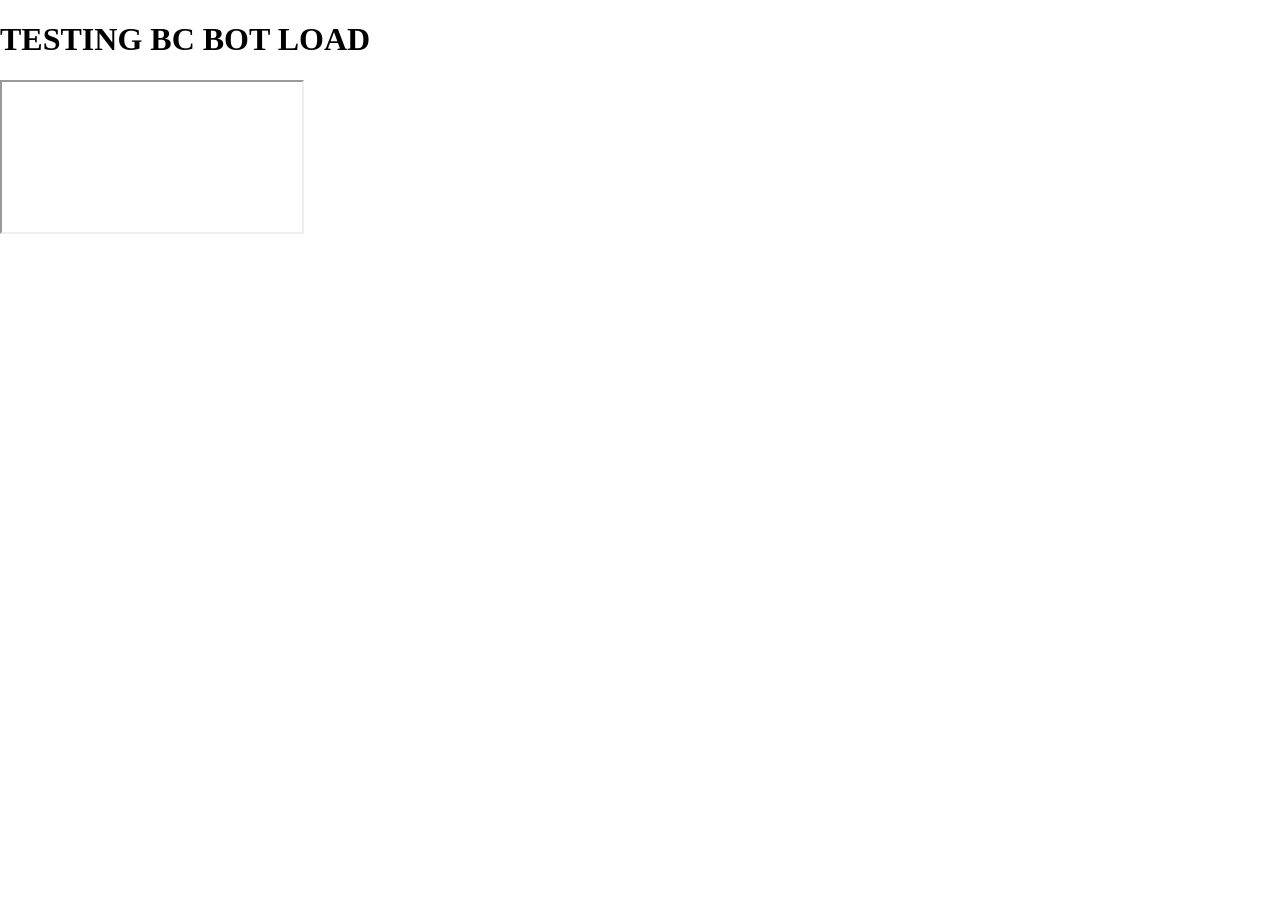
<file: index.html>
<!DOCTYPE html>
<html>

<head>
  <meta charset="utf-8">
  <meta name="viewport" content="width=device-width">
  <title>replit</title>
  <link href="style.css" rel="stylesheet" type="text/css" />
</head>

<body>
  <h1> TESTING BC BOT LOAD</h1>
  <iframe src="https://070f058f-f512-4eaf-8f38-1893b7d527f4-00-1nchr5bsf3edx.spock.replit.dev/"> </iframe> 
</body>

</html>
</file>
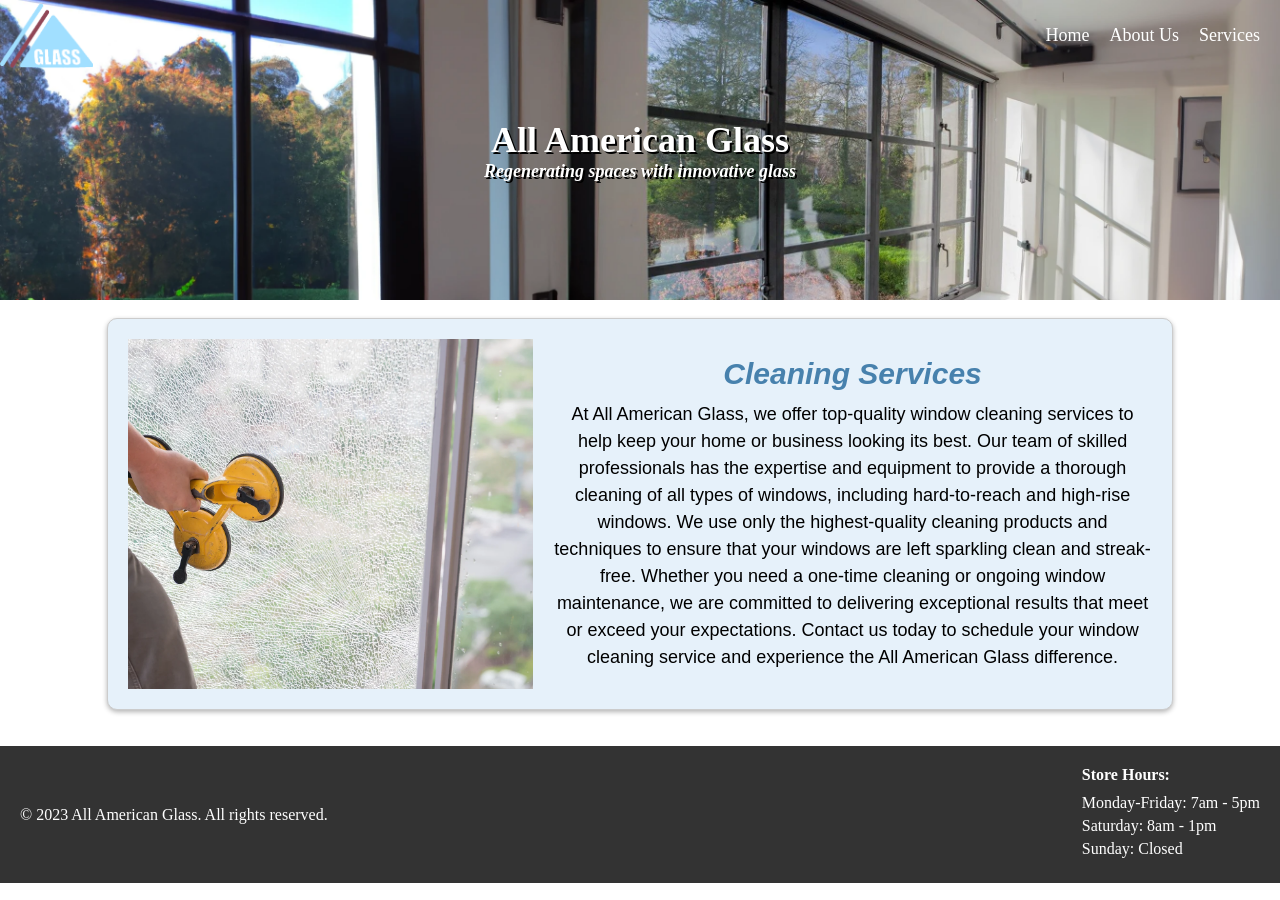
<file: cleaning.html>
<!DOCTYPE html>
<html>
  <head>
    <meta charset="utf-8" />
    <meta name="viewport" content="width=device-width" />
    <title>Cleaning - All American Glass</title>
    <link rel="icon" href="Images/AllAmericanGlassLogoNew.png" />
    <link href="style.css" rel="stylesheet" type="text/css" />
    <script src="script.js"></script>
  </head>
  <body>
     <!-- Start Of Header -->
        <header>
      <div class="header">
        <img
          class="logo"
          src="Images/AllAmericanGlassLogoNew.png"
          alt="Company Logo"
        />
        <nav class="navigation">
          <a href="index.html">Home</a>
          <div class="dropdown">
            <a href="#">About Us</a>
            <div class="dropdown-menu">
              <a href="contact-us.html">Contact Us</a>
              <a href="who-we-are.html">Who We Are</a>
              <a href="testimonials.html">Testimonials</a>
              <a href="Portfolio.html">Portfolio</a>
            </div>
          </div>
          <div class="dropdown">
            <a href="#">Services</a>
            <div class="dropdown-menu">
              <a href="replacement.html">Replacement</a>
              <a href="cleaning.html">Cleaning</a>
              <a href="custom-designs.html">Custom Designs</a>
            </div>
          </div>
        </nav>
      </div>

      <div class="header-image">
        <div>
          <h1 class="company-name">All American Glass</h1>
          <p class="slogan">Regenerating spaces with innovative glass</p>
        </div>
      </div>
    </header>
    <!-- End Of Header -->

<br>
<div class="box">
<div class="image-with-text-container">
  <img src="Images/cleaning.png" alt="Cleaning Image" class="image">
  <div class="text-container">
    <h2 class="titleservices">Cleaning Services</h2>
    <p class="paragraph">At All American Glass, we offer top-quality window cleaning services to help keep your home or business looking its best. Our team of skilled professionals has the expertise and equipment to provide a thorough cleaning of all types of windows, including hard-to-reach and high-rise windows. We use only the highest-quality cleaning products and techniques to ensure that your windows are left sparkling clean and streak-free. Whether you need a one-time cleaning or ongoing window maintenance, we are committed to delivering exceptional results that meet or exceed your expectations. Contact us today to schedule your window cleaning service and experience the All American Glass difference.
</p>
  </div>
</div>
</div>

    <br>
    <br>







    
    <!-- Start Of Footer -->
    <footer>
      <div class="container">
        <div class="left">
          <p>&copy; 2023 All American Glass. All rights reserved.</p>
        </div>
        <div class="right">
          <div class="footer">
            <p>Store Hours:</p>
            <ul>
              <li>Monday-Friday: 7am - 5pm</li>
              <li>Saturday: 8am - 1pm</li>
              <li>Sunday: Closed</li>
            </ul>
          </div>
        </div>
      </div>
    </footer>
    <!-- End Of Footer -->
  </body>
</html>
</file>
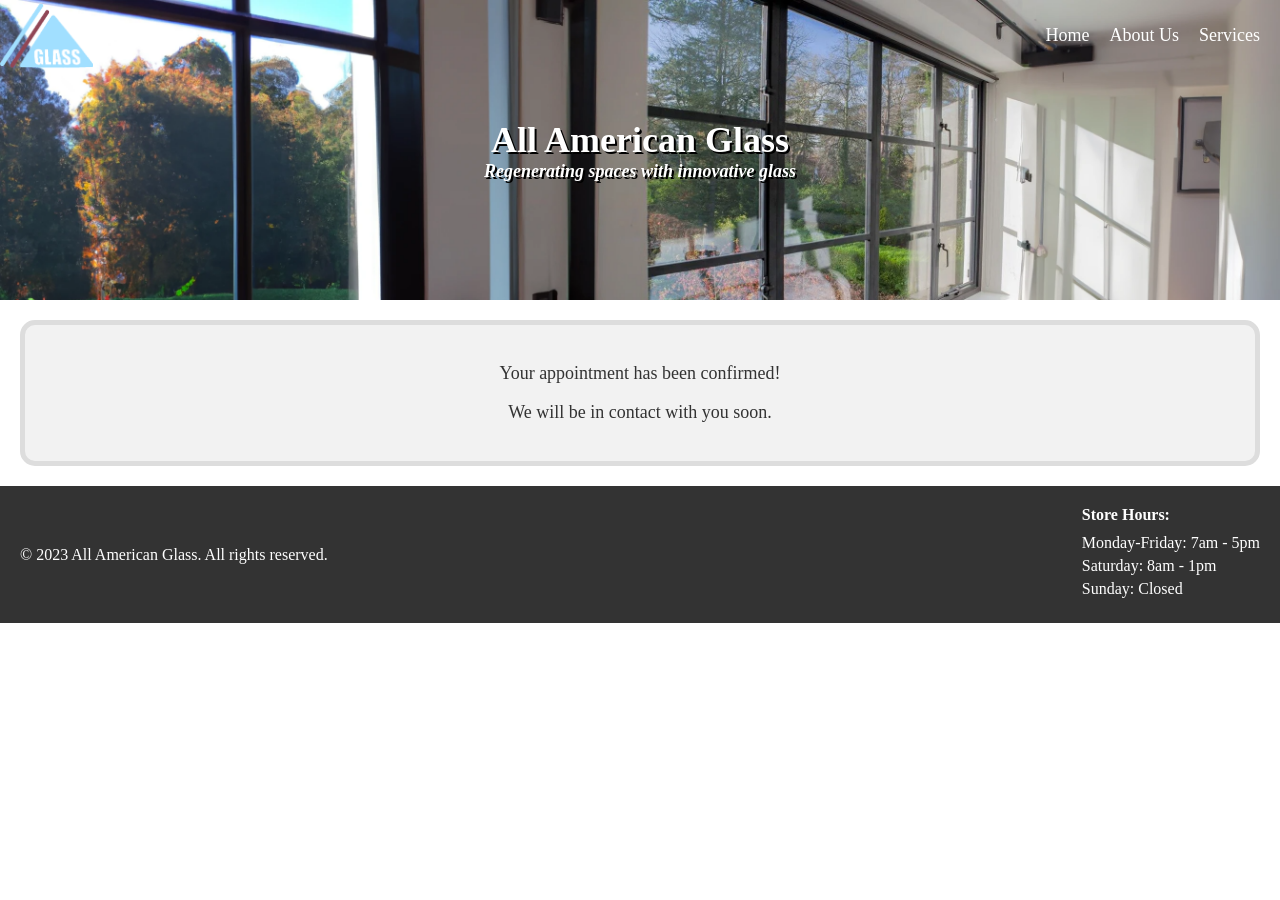
<file: confirmation.html>
<!DOCTYPE html>
<html>
  <head>
    <meta charset="utf-8" />
    <meta name="viewport" content="width=device-width" />
    <title>Reservation Confirmed - All American Glass</title>
    <link rel="icon" href="Images/AllAmericanGlassLogoNew.png" />
    <link href="style.css" rel="stylesheet" type="text/css" />
    <script src="script.js"></script>
  </head>
  <body>
     <!-- Start Of Header -->
       <header>
      <div class="header">
        <img
          class="logo"
          src="Images/AllAmericanGlassLogoNew.png"
          alt="Company Logo"
        />
        <nav class="navigation">
          <a href="index.html">Home</a>
          <div class="dropdown">
            <a href="#">About Us</a>
            <div class="dropdown-menu">
              <a href="contact-us.html">Contact Us</a>
              <a href="who-we-are.html">Who We Are</a>
              <a href="testimonials.html">Testimonials</a>
              <a href="Portfolio.html">Portfolio</a>
            </div>
          </div>
          <div class="dropdown">
            <a href="#">Services</a>
            <div class="dropdown-menu">
              <a href="replacement.html">Replacement</a>
              <a href="cleaning.html">Cleaning</a>
              <a href="custom-designs.html">Custom Designs</a>
            </div>
          </div>
        </nav>
      </div>

      <div class="header-image">
        <div>
          <h1 class="company-name">All American Glass</h1>
          <p class="slogan">Regenerating spaces with innovative glass</p>
        </div>
      </div>
    </header>

    <!-- End Of Header -->

<div class="confirmation-box">
    <p>Your appointment has been confirmed!</p>
    <p>We will be in contact with you soon.</p>
</div>











    
    <!-- Start Of Footer -->
    <footer>
      <div class="container">
        <div class="left">
          <p>&copy; 2023 All American Glass. All rights reserved.</p>
        </div>
        <div class="right">
          <div class="footer">
            <p>Store Hours:</p>
            <ul>
              <li>Monday-Friday: 7am - 5pm</li>
              <li>Saturday: 8am - 1pm</li>
              <li>Sunday: Closed</li>
            </ul>
          </div>
        </div>
      </div>
    </footer>
    <!-- End Of Footer -->
  </body>
</html>
</file>
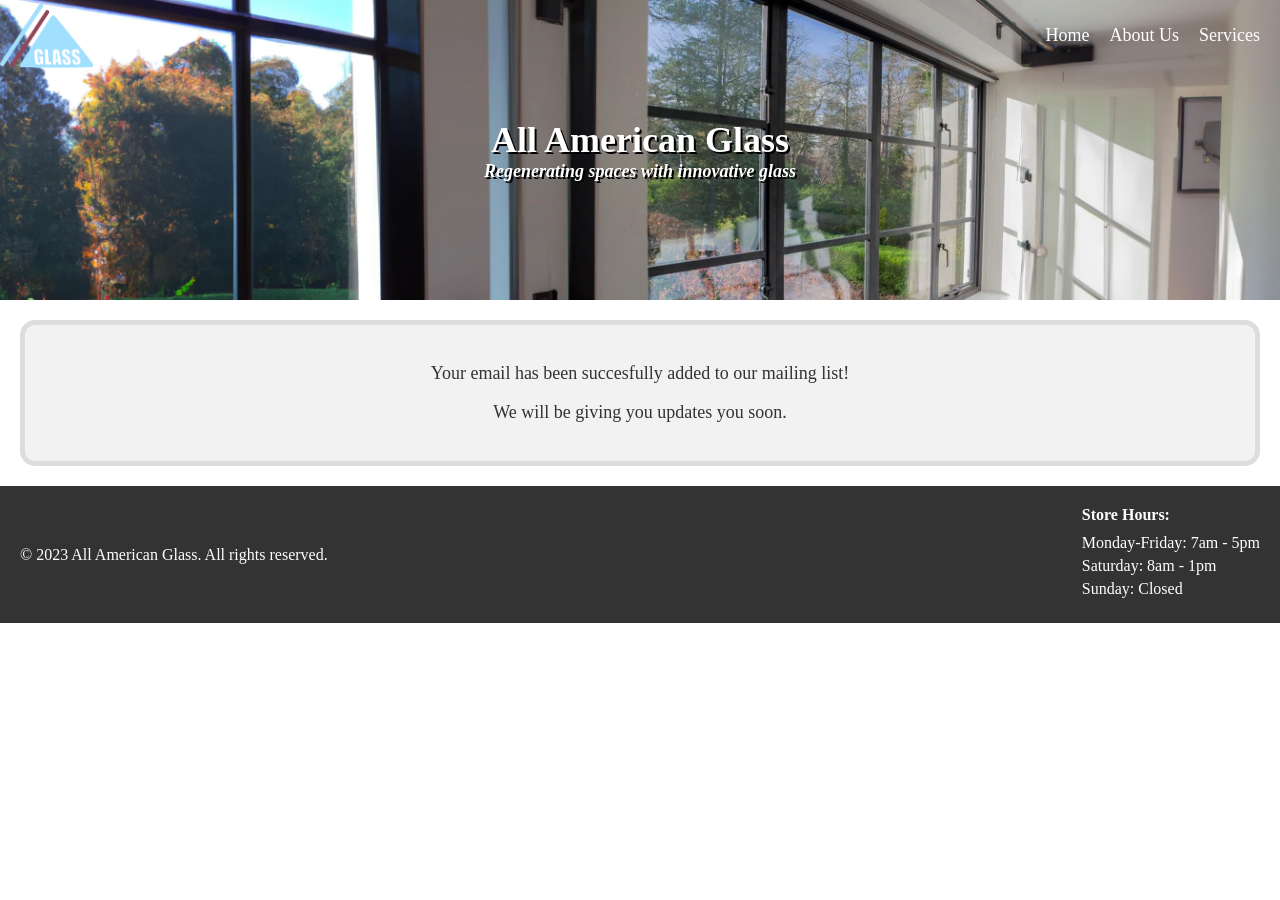
<file: confirmationSub.html>
<!DOCTYPE html>
<html>
  <head>
    <meta charset="utf-8" />
    <meta name="viewport" content="width=device-width" />
    <title>Subscription Confirmed - All American Glass</title>
    <link rel="icon" href="Images/AllAmericanGlassLogoNew.png" />
    <link href="style.css" rel="stylesheet" type="text/css" />
    <script src="script.js"></script>
  </head>
  <body>
     <!-- Start Of Header -->
       <header>
      <div class="header">
        <img
          class="logo"
          src="Images/AllAmericanGlassLogoNew.png"
          alt="Company Logo"
        />
        <nav class="navigation">
          <a href="index.html">Home</a>
          <div class="dropdown">
            <a href="#">About Us</a>
            <div class="dropdown-menu">
              <a href="contact-us.html">Contact Us</a>
              <a href="who-we-are.html">Who We Are</a>
              <a href="testimonials.html">Testimonials</a>
              <a href="Portfolio.html">Portfolio</a>
            </div>
          </div>
          <div class="dropdown">
            <a href="#">Services</a>
            <div class="dropdown-menu">
              <a href="replacement.html">Replacement</a>
              <a href="cleaning.html">Cleaning</a>
              <a href="custom-designs.html">Custom Designs</a>
            </div>
          </div>
        </nav>
      </div>

      <div class="header-image">
        <div>
          <h1 class="company-name">All American Glass</h1>
          <p class="slogan">Regenerating spaces with innovative glass</p>
        </div>
      </div>
    </header>

    <!-- End Of Header -->

<div class="confirmation-box">
    <p>Your email has been succesfully added to our mailing list!</p>
    <p>We will be giving you updates you soon.</p>
</div>











    
    <!-- Start Of Footer -->
    <footer>
      <div class="container">
        <div class="left">
          <p>&copy; 2023 All American Glass. All rights reserved.</p>
        </div>
        <div class="right">
          <div class="footer">
            <p>Store Hours:</p>
            <ul>
              <li>Monday-Friday: 7am - 5pm</li>
              <li>Saturday: 8am - 1pm</li>
              <li>Sunday: Closed</li>
            </ul>
          </div>
        </div>
      </div>
    </footer>
    <!-- End Of Footer -->
  </body>
</html>
</file>
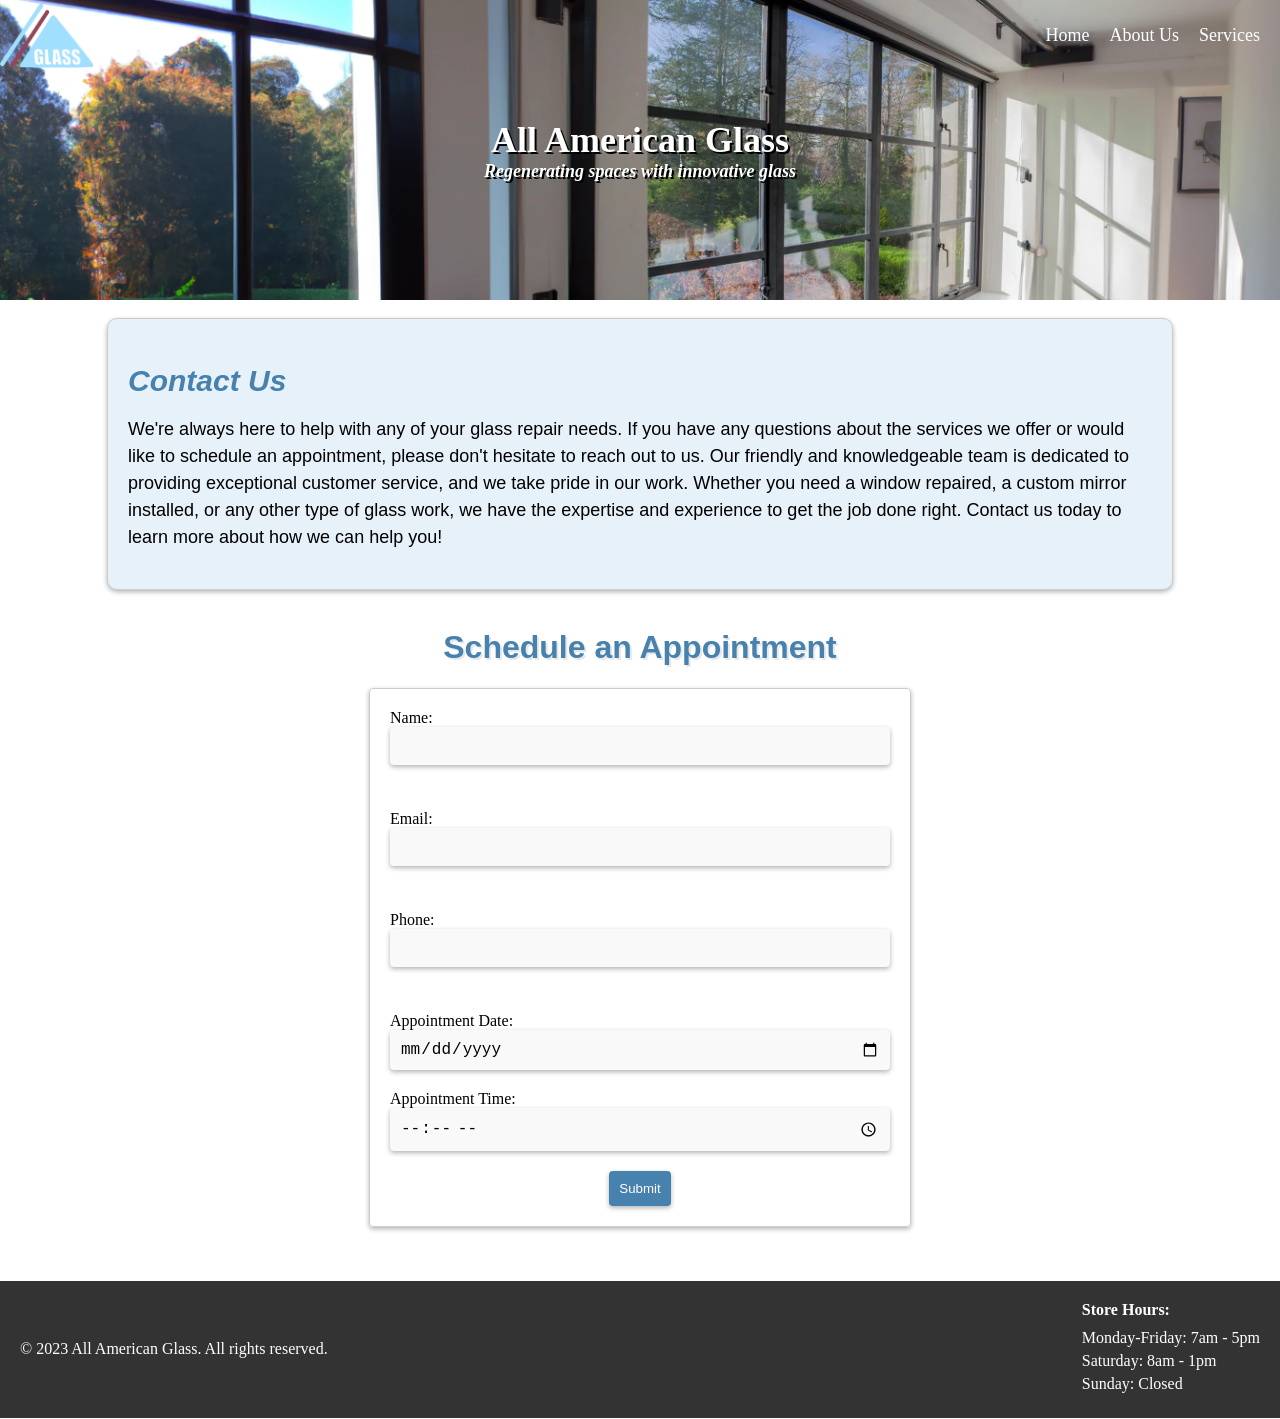
<file: contact-us.html>
<!DOCTYPE html>
<html>
  <head>
    <meta charset="utf-8" />
    <meta name="viewport" content="width=device-width" />
    <title>Contact Us - All American Glass</title>
    <link rel="icon" href="Images/AllAmericanGlassLogoNew.png" />
    <link href="style.css" rel="stylesheet" type="text/css" />
    <script src="script.js"></script>
  </head>
  <body>
     <!-- Start Of Header -->
       <header>
      <div class="header">
        <img
          class="logo"
          src="Images/AllAmericanGlassLogoNew.png"
          alt="Company Logo"
        />
        <nav class="navigation">
          <a href="index.html">Home</a>
          <div class="dropdown">
            <a href="#">About Us</a>
            <div class="dropdown-menu">
              <a href="contact-us.html">Contact Us</a>
              <a href="who-we-are.html">Who We Are</a>
              <a href="testimonials.html">Testimonials</a>
              <a href="Portfolio.html">Portfolio</a>
            </div>
          </div>
          <div class="dropdown">
            <a href="#">Services</a>
            <div class="dropdown-menu">
              <a href="replacement.html">Replacement</a>
              <a href="cleaning.html">Cleaning</a>
              <a href="custom-designs.html">Custom Designs</a>
            </div>
          </div>
        </nav>
      </div>

      <div class="header-image">
        <div>
          <h1 class="company-name">All American Glass</h1>
          <p class="slogan">Regenerating spaces with innovative glass</p>
        </div>
      </div>
    </header>

    <!-- End Of Header -->

<br>
<div class="box">
  <h2>Contact Us</h2>
  <p>We're always here to help with any of your glass repair needs. If you have any questions about the services we offer or would like to schedule an appointment, please don't hesitate to reach out to us. Our friendly and knowledgeable team is dedicated to providing exceptional customer service, and we take pride in our work. Whether you need a window repaired, a custom mirror installed, or any other type of glass work, we have the expertise and experience to get the job done right. Contact us today to learn more about how we can help you!</p></div>
    <br>

 <h1 class="title">Schedule an Appointment</h1>
    <form id="appointmentForm" action="confirmation.html">
        <div>
            <label for="name">Name:</label>
            <input type="text" id="name" name="name" required>
            <div class="error" id="nameError"></div>
        </div>
        <div>
            <label for="email">Email:</label>
            <input type="email" id="email" name="email" required>
            <div class="error" id="emailError"></div>
        </div>
        <div>
            <label for="phone">Phone:</label>
            <input type="tel" id="phone" name="phone" required>
            <div class="error" id="phoneError"></div>
        </div>
        <div>
            <label for="date">Appointment Date:</label>
            <input type="date" id="date" name="date">
        </div>
        <div>
            <label for="time">Appointment Time:</label>
            <input type="time" id="time" name="time">
        </div>
      <center>
 <input type="submit" id="submitBtn" value="Submit">
        </center>
    </form>
<br>
    <br>
    <br>

<button onclick="topFunction()" id="myBtn" title="Go to top">Top</button>





    
    <!-- Start Of Footer -->
    <footer>
      <div class="container">
        <div class="left">
          <p>&copy; 2023 All American Glass. All rights reserved.</p>
        </div>
        <div class="right">
          <div class="footer">
            <p>Store Hours:</p>
            <ul>
              <li>Monday-Friday: 7am - 5pm</li>
              <li>Saturday: 8am - 1pm</li>
              <li>Sunday: Closed</li>
            </ul>
          </div>
        </div>
      </div>
    </footer>
    <!-- End Of Footer -->
  </body>
</html>
</file>
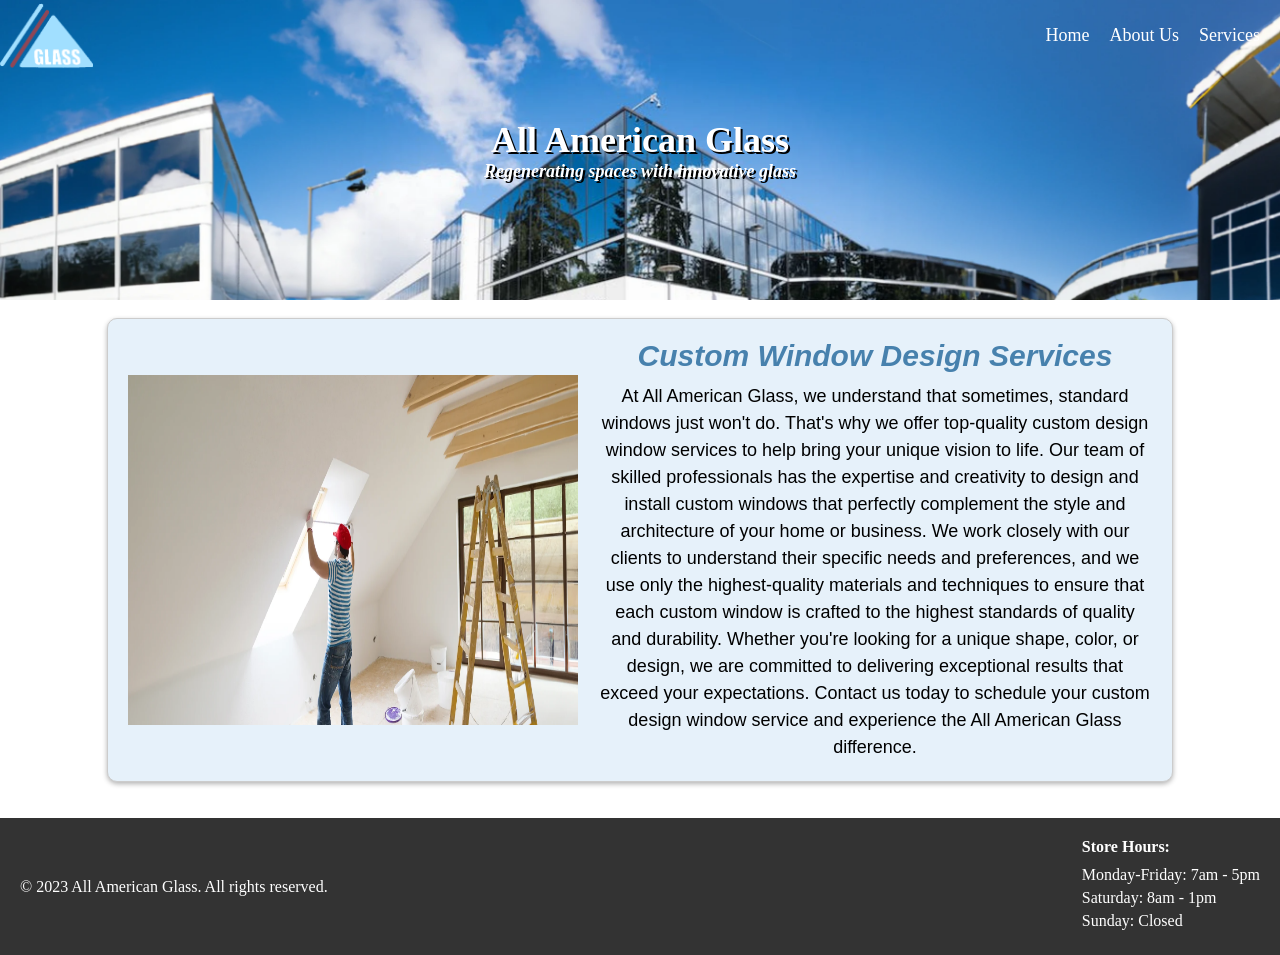
<file: custom-designs.html>
<!DOCTYPE html>
<html>
  <head>
    <meta charset="utf-8" />
    <meta name="viewport" content="width=device-width" />
    <title>Custom Designs - All American Glass</title>
    <link rel="icon" href="Images/AllAmericanGlassLogoNew.png" />
    <link href="style.css" rel="stylesheet" type="text/css" />
    <script src="script.js"></script>
  </head>
  <body>
     <!-- Start Of Header -->
        <header>
      <div class="header">
        <img
          class="logo"
          src="Images/AllAmericanGlassLogoNew.png"
          alt="Company Logo"
        />
        <nav class="navigation">
          <a href="index.html">Home</a>
          <div class="dropdown">
            <a href="#">About Us</a>
            <div class="dropdown-menu">
              <a href="contact-us.html">Contact Us</a>
              <a href="who-we-are.html">Who We Are</a>
              <a href="testimonials.html">Testimonials</a>
              <a href="Portfolio.html">Portfolio</a>
            </div>
          </div>
          <div class="dropdown">
            <a href="#">Services</a>
            <div class="dropdown-menu">
              <a href="replacement.html">Replacement</a>
              <a href="cleaning.html">Cleaning</a>
              <a href="custom-designs.html">Custom Designs</a>
            </div>
          </div>
        </nav>
      </div>

      <div class="header-image4">
        <div>
          <h1 class="company-name">All American Glass</h1>
          <p class="slogan">Regenerating spaces with innovative glass</p>
        </div>
      </div>
    </header>

    <!-- End Of Header -->








<br>
<div class="box">
<div class="image-with-text-container">
  <img src="Images/replacement.png" alt="Custom Design Image" class="image">
  <div class="text-container">
    <h2 class="titleservices">Custom Window Design Services</h2>
    <p class="paragraph">At All American Glass, we understand that sometimes, standard windows just won't do. That's why we offer top-quality custom design window services to help bring your unique vision to life. Our team of skilled professionals has the expertise and creativity to design and install custom windows that perfectly complement the style and architecture of your home or business. We work closely with our clients to understand their specific needs and preferences, and we use only the highest-quality materials and techniques to ensure that each custom window is crafted to the highest standards of quality and durability. Whether you're looking for a unique shape, color, or design, we are committed to delivering exceptional results that exceed your expectations. Contact us today to schedule your custom design window service and experience the All American Glass difference.




</p>
  </div>
</div>
</div>

    <br>
    <br>








    
    <!-- Start Of Footer -->
    <footer>
      <div class="container">
        <div class="left">
          <p>&copy; 2023 All American Glass. All rights reserved.</p>
        </div>
        <div class="right">
          <div class="footer">
            <p>Store Hours:</p>
            <ul>
              <li>Monday-Friday: 7am - 5pm</li>
              <li>Saturday: 8am - 1pm</li>
              <li>Sunday: Closed</li>
            </ul>
          </div>
        </div>
      </div>
    </footer>
    <!-- End Of Footer -->
  </body>
</html>
</file>
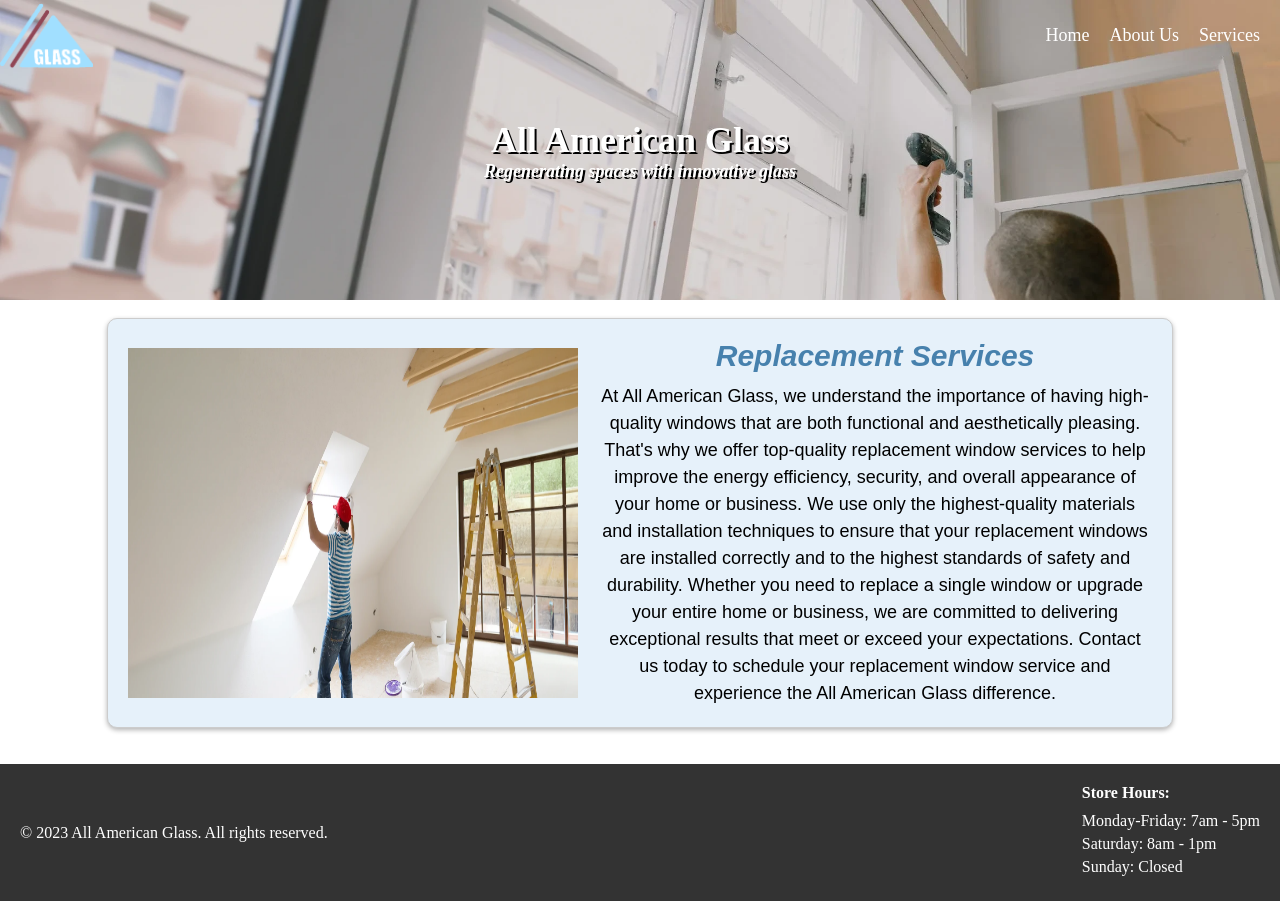
<file: replacement.html>
<!DOCTYPE html>
<html>
  <head>
    <meta charset="utf-8" />
    <meta name="viewport" content="width=device-width" />
    <title>Replacements - All American Glass</title>
    <link rel="icon" href="Images/AllAmericanGlassLogoNew.png" />
    <link href="style.css" rel="stylesheet" type="text/css" />
    <script src="script.js"></script>
  </head>
  <body>
     <!-- Start Of Header -->
       <header>
      <div class="header">
        <img
          class="logo"
          src="Images/AllAmericanGlassLogoNew.png"
          alt="Company Logo"
        />
        <nav class="navigation">
          <a href="index.html">Home</a>
          <div class="dropdown">
            <a href="#">About Us</a>
            <div class="dropdown-menu">
              <a href="contact-us.html">Contact Us</a>
              <a href="who-we-are.html">Who We Are</a>
              <a href="testimonials.html">Testimonials</a>
              <a href="Portfolio.html">Portfolio</a>
            </div>
          </div>
          <div class="dropdown">
            <a href="#">Services</a>
            <div class="dropdown-menu">
              <a href="replacement.html">Replacement</a>
              <a href="cleaning.html">Cleaning</a>
              <a href="custom-designs.html">Custom Designs</a>
            </div>
          </div>
        </nav>
      </div>

      <div class="header-image3">
        <div>
          <h1 class="company-name">All American Glass</h1>
          <p class="slogan">Regenerating spaces with innovative glass</p>
        </div>
      </div>
    </header>

    <!-- End Of Header -->







<br>
<div class="box">
<div class="image-with-text-container">
  <img src="Images/replacement.png" alt="Replacement Image" class="image">
  <div class="text-container">
    <h2 class="titleservices">Replacement Services</h2>
    <p class="paragraph">At All American Glass, we understand the importance of having high-quality windows that are both functional and aesthetically pleasing. That's why we offer top-quality replacement window services to help improve the energy efficiency, security, and overall appearance of your home or business. We use only the highest-quality materials and installation techniques to ensure that your replacement windows are installed correctly and to the highest standards of safety and durability. Whether you need to replace a single window or upgrade your entire home or business, we are committed to delivering exceptional results that meet or exceed your expectations. Contact us today to schedule your replacement window service and experience the All American Glass difference.




</p>
  </div>
</div>
</div>

    <br>
    <br>







    
    <!-- Start Of Footer -->
    <footer>
      <div class="container">
        <div class="left">
          <p>&copy; 2023 All American Glass. All rights reserved.</p>
        </div>
        <div class="right">
          <div class="footer">
            <p>Store Hours:</p>
            <ul>
              <li>Monday-Friday: 7am - 5pm</li>
              <li>Saturday: 8am - 1pm</li>
              <li>Sunday: Closed</li>
            </ul>
          </div>
        </div>
      </div>
    </footer>
    <!-- End Of Footer -->
  </body>
</html>
</file>
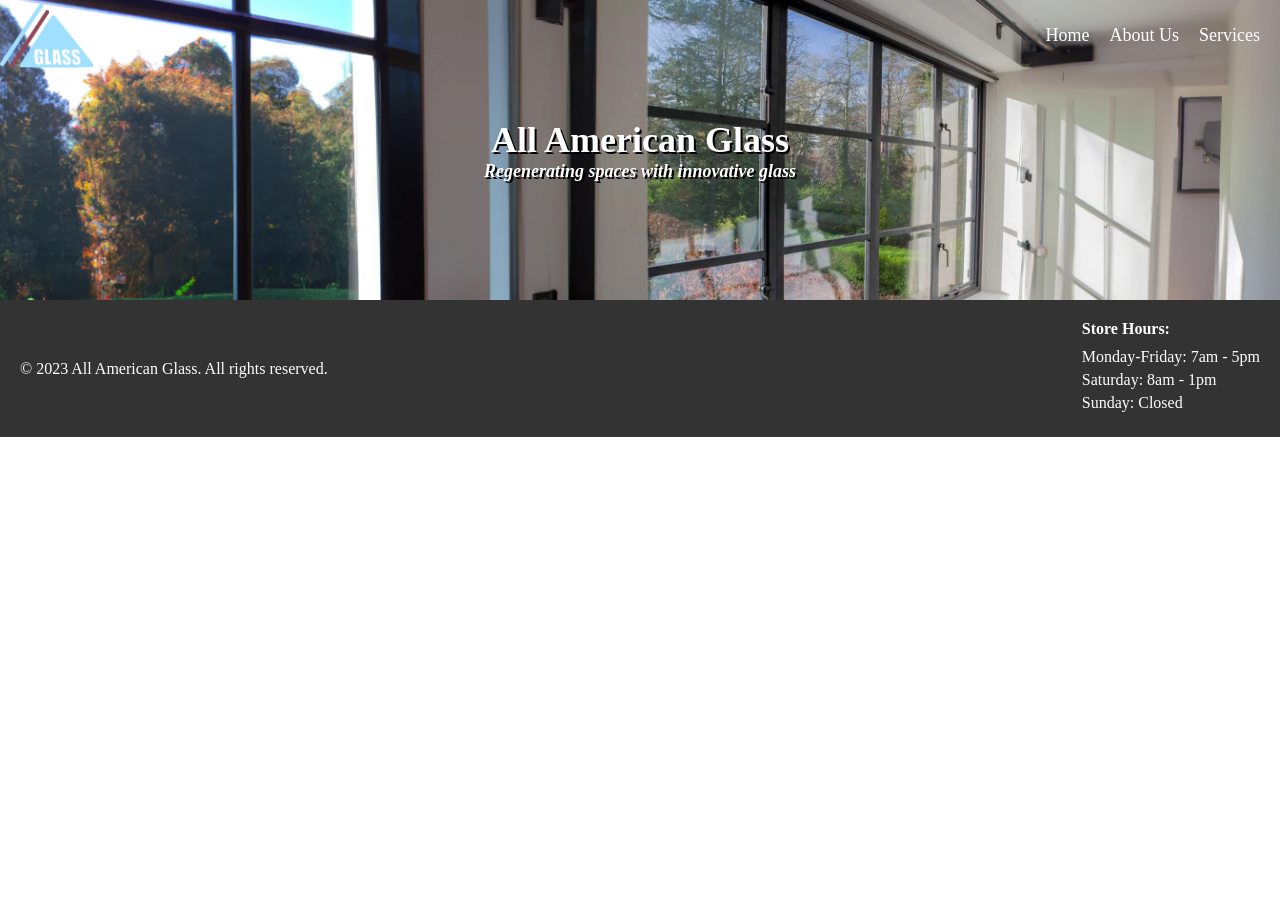
<file: template.html>
<!DOCTYPE html>
<html>
  <head>
    <meta charset="utf-8" />
    <meta name="viewport" content="width=device-width" />
    <title>ADD PAGE TITLE HERE - All American Glass</title>
    <link rel="icon" href="Images/AllAmericanGlassLogoNew.png" />
    <link href="style.css" rel="stylesheet" type="text/css" />
    <script src="script.js"></script>
  </head>
  <body>
     <!-- Start Of Header -->
    <header>
      <div class="header">
        <img
          class="logo"
          src="Images/AllAmericanGlassLogoNew.png"
          alt="Company Logo"
        />
        <nav class="navigation">
          <a href="index.html">Home</a>
          <div class="dropdown">
            <a href="#">About Us</a>
            <div class="dropdown-menu">
              <a href="template.html">Who We Are</a>
              <a href="testimonials.html">Testimonials</a>
              <a href="#">Portfolio</a>
            </div>
          </div>
          <div class="dropdown">
            <a href="#">Services</a>
            <div class="dropdown-menu">
              <a href="#">Replacement</a>
              <a href="#">Cleaning</a>
              <a href="#">Custom Designs</a>
            </div>
          </div>
        </nav>
      </div>

      <div class="header-image">
        <div>
          <h1 class="company-name">All American Glass</h1>
          <p class="slogan">Regenerating spaces with innovative glass</p>
        </div>
      </div>
    </header>

    <!-- End Of Header -->













    
    <!-- Start Of Footer -->
    <footer>
      <div class="container">
        <div class="left">
          <p>&copy; 2023 All American Glass. All rights reserved.</p>
        </div>
        <div class="right">
          <div class="footer">
            <p>Store Hours:</p>
            <ul>
              <li>Monday-Friday: 7am - 5pm</li>
              <li>Saturday: 8am - 1pm</li>
              <li>Sunday: Closed</li>
            </ul>
          </div>
        </div>
      </div>
    </footer>
    <!-- End Of Footer -->
  </body>
</html>
</file>
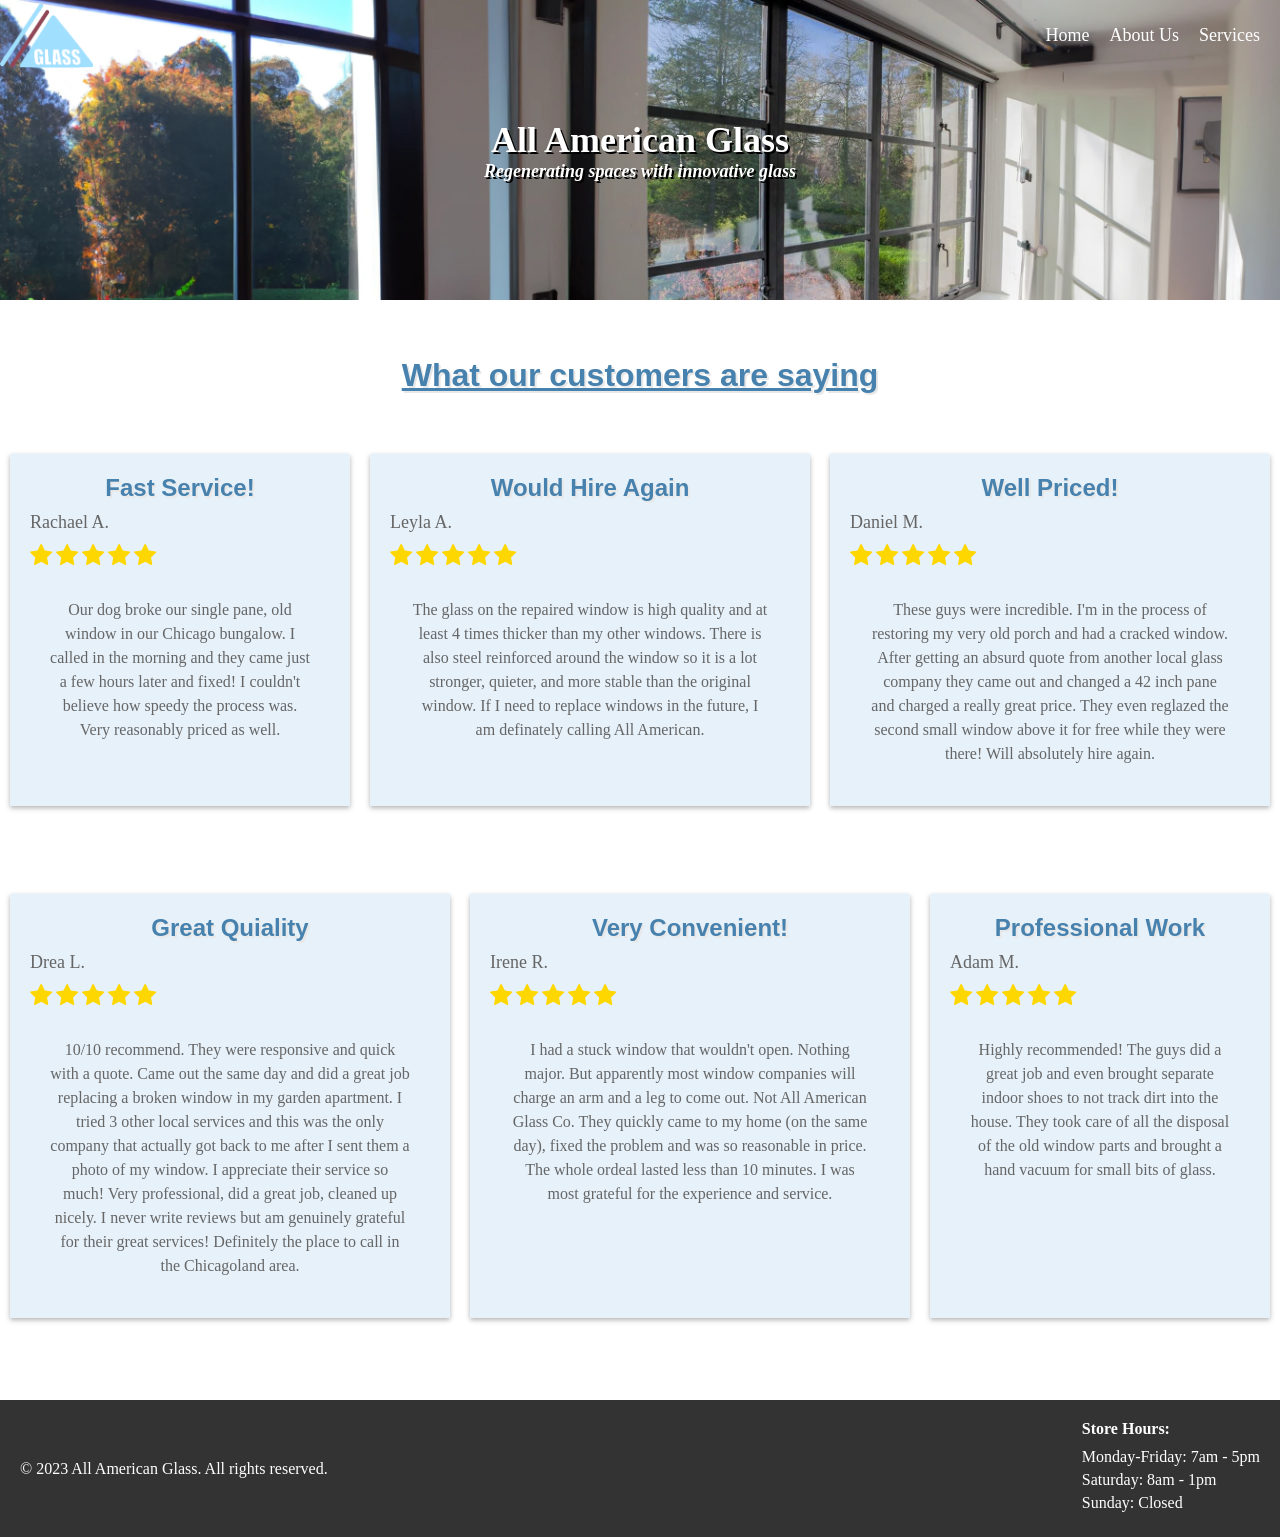
<file: testimonials.html>
<!DOCTYPE html>
<html>
  <head>
    <meta charset="utf-8" />
    <meta name="viewport" content="width=device-width" />
    <title>Testimonials - All American Glass</title>
    <link rel="icon" href="Images/AllAmericanGlassLogoNew.png" />
    <link href="style.css" rel="stylesheet" type="text/css" />
        <script src="script.js"></script>
    <link rel="stylesheet" href="https://cdnjs.cloudflare.com/ajax/libs/font-awesome/4.7.0/css/font-awesome.min.css">
  </head>
  <body>
    <!-- Start Of Header -->
      <header>
      <div class="header">
        <img
          class="logo"
          src="Images/AllAmericanGlassLogoNew.png"
          alt="Company Logo"
        />
        <nav class="navigation">
          <a href="index.html">Home</a>
          <div class="dropdown">
            <a href="#">About Us</a>
            <div class="dropdown-menu">
              <a href="contact-us.html">Contact Us</a>
              <a href="who-we-are.html">Who We Are</a>
              <a href="testimonials.html">Testimonials</a>
              <a href="Portfolio.html">Portfolio</a>
            </div>
          </div>
          <div class="dropdown">
            <a href="#">Services</a>
            <div class="dropdown-menu">
              <a href="replacement.html">Replacement</a>
              <a href="cleaning.html">Cleaning</a>
              <a href="custom-designs.html">Custom Designs</a>
            </div>
          </div>
        </nav>
      </div>

      <div class="header-image">
        <div>
          <h1 class="company-name">All American Glass</h1>
          <p class="slogan">Regenerating spaces with innovative glass</p>
        </div>
      </div>
    </header>

    <!-- End Of Header -->
    <br>
    <br>

<h1 class="title"><u>What our customers are saying</u></h1>

	<div class="testimonials">
		<div class="testimonial">
			<div class="title">Fast Service!</div>
			<div class="name">Rachael A.</div>
			<div class="stars">
				<i class="fa fa-star"></i>
				<i class="fa fa-star"></i>
				<i class="fa fa-star"></i>
				<i class="fa fa-star"></i>
				<i class="fa fa-star"></i>
			</div>
			<div class="review">Our dog broke our single pane, old window in our Chicago bungalow. I called in the morning and they came just a few hours later and fixed! I couldn't believe how speedy the process was. Very reasonably priced as well.</div>
		</div>


		<div class="testimonial">
			<div class="title">Would Hire Again</div>
			<div class="name">Leyla A.</div>
			<div class="stars">
				<i class="fa fa-star"></i>
				<i class="fa fa-star"></i>
				<i class="fa fa-star"></i>
				<i class="fa fa-star"></i>
				<i class="fa fa-star"></i>
			</div>
			<div class="review">The glass on the repaired window is high quality and at least 4 times thicker than my other windows. There is also steel reinforced around the window so it is a lot stronger, quieter, and more stable than the original window.  If I need to replace windows in the future, I am definately calling All American.</div>
		</div>


    		<div class="testimonial">
			<div class="title">Well Priced!</div>
			<div class="name">Daniel M.</div>
			<div class="stars">
				<i class="fa fa-star"></i>
				<i class="fa fa-star"></i>
				<i class="fa fa-star"></i>
				<i class="fa fa-star"></i>
				<i class="fa fa-star"></i>
			</div>
			<div class="review">These guys were incredible. I'm in the process of restoring my very old porch and had a cracked window. After getting an absurd quote from another local glass company they came out and changed a 42 inch pane and charged a really great price. They even reglazed the second small window above it for free while they were there! Will absolutely hire again.</div>
		</div>
  </div>
  </div>
    <br>
    <!-- 2nd row -->
    <div class="testimonials">
		<div class="testimonial">
			<div class="title">Great Quiality</div>
			<div class="name">Drea L.</div>
			<div class="stars">
				<i class="fa fa-star"></i>
				<i class="fa fa-star"></i>
				<i class="fa fa-star"></i>
				<i class="fa fa-star"></i>
				<i class="fa fa-star"></i>
			</div>
			<div class="review">10/10 recommend. They were responsive and quick with a quote. Came out the same day and did a great job replacing a broken window in my garden apartment.
I tried 3 other local services and this was the only company that actually got back to me after I sent them a photo of my window. I appreciate their service so much! Very professional, did a great job, cleaned up nicely. I never write reviews but am genuinely grateful for their great services! Definitely the place to call in the Chicagoland area.</div>
		</div>


		<div class="testimonial">
			<div class="title">Very Convenient!</div>
			<div class="name">Irene R.</div>
			<div class="stars">
				<i class="fa fa-star"></i>
				<i class="fa fa-star"></i>
				<i class="fa fa-star"></i>
				<i class="fa fa-star"></i>
				<i class="fa fa-star"></i>
			</div>
			<div class="review">I had a stuck window that wouldn't open. Nothing major. But apparently most window companies will charge an arm and a leg to come out.  Not All American Glass Co. They quickly came to my home (on the same day), fixed the problem  and was so reasonable in price. The whole ordeal lasted less than 10 minutes. I was most grateful for the experience and service.</div>
		</div>


    		<div class="testimonial">
			<div class="title">Professional Work</div>
			<div class="name">Adam M.</div>
			<div class="stars">
				<i class="fa fa-star"></i>
				<i class="fa fa-star"></i>
				<i class="fa fa-star"></i>
				<i class="fa fa-star"></i>
				<i class="fa fa-star"></i>
			</div>
			<div class="review">Highly recommended! The guys did a great job and even brought separate indoor shoes to not track dirt into the house. They took care of all the disposal of the old window parts and brought a hand vacuum for small bits of glass.</div>
		</div>
  </div>
  </div>
  
    
    <!-- End Of Customer Reviews -->
    <br>
    <br>
    <br>
    <br>
  






 <button onclick="topFunction()" id="myBtn" title="Go to top">Top</button>  


    
    <!-- Start Of Footer -->
    <footer>
      <div class="container">
        <div class="left">
          <p>&copy; 2023 All American Glass. All rights reserved.</p>
        </div>
        <div class="right">
          <div class="footer">
            <p>Store Hours:</p>
            <ul>
              <li>Monday-Friday: 7am - 5pm</li>
              <li>Saturday: 8am - 1pm</li>
              <li>Sunday: Closed</li>
            </ul>
          </div>
        </div>
      </div>
    </footer>
    <!-- End Of Footer -->
  </body>
</html>
</file>
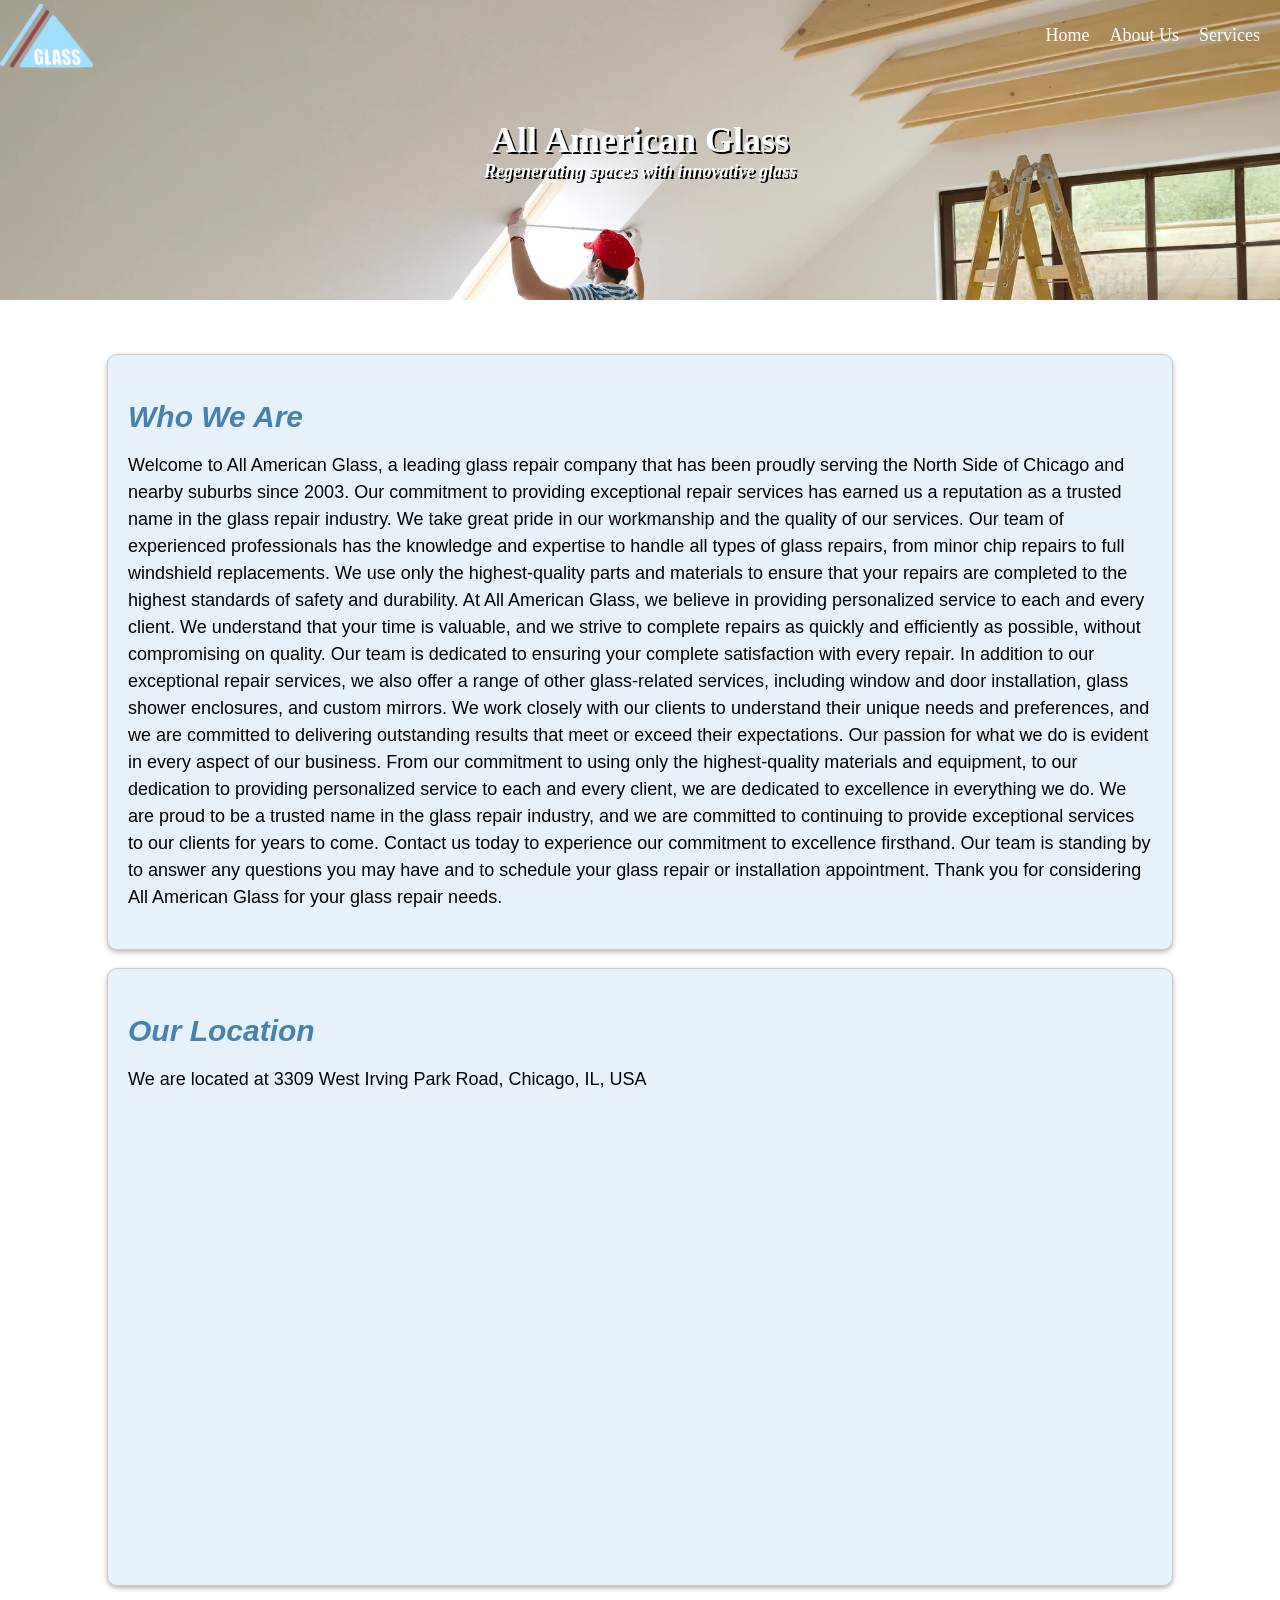
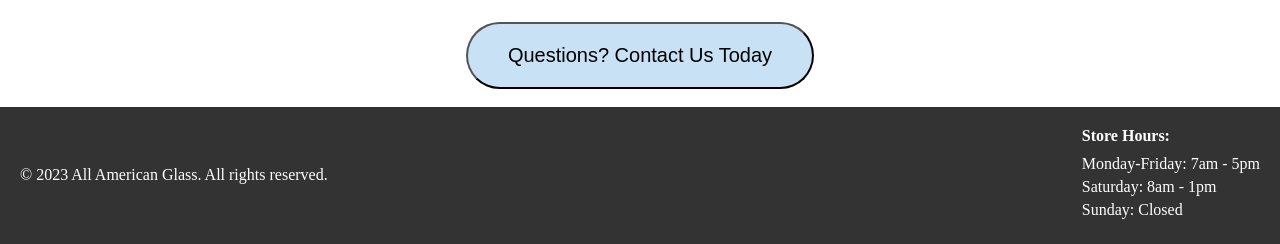
<file: who-we-are.html>
<!DOCTYPE html>
<html>

<head>
  <meta charset="utf-8" />
  <meta name="viewport" content="width=device-width" />
  <title>Who We Are - All American Glass</title>
  <link rel="icon" href="Images/AllAmericanGlassLogoNew.png" />
  <link href="style.css" rel="stylesheet" type="text/css" />
  <script src="script.js"></script>
</head>

<body>
  <!-- Start Of Header -->
  <header>
    <div class="header">
      <img class="logo" src="Images/AllAmericanGlassLogoNew.png" alt="Company Logo" />
      <nav class="navigation">
        <a href="index.html">Home</a>
        <div class="dropdown">
          <a href="#">About Us</a>
          <div class="dropdown-menu">
            <a href="contact-us.html">Contact Us</a>
            <a href="who-we-are.html">Who We Are</a>
            <a href="testimonials.html">Testimonials</a>
            <a href="Portfolio.html">Portfolio</a>
          </div>
        </div>
        <div class="dropdown">
          <a href="#">Services</a>
          <div class="dropdown-menu">
            <a href="replacement.html">Replacement</a>
            <a href="cleaning.html">Cleaning</a>
            <a href="custom-designs.html">Custom Designs</a>
          </div>
        </div>
      </nav>
    </div>

    <div class="header-image2">
      <div>
        <h1 class="company-name">All American Glass</h1>
        <p class="slogan">Regenerating spaces with innovative glass</p>
      </div>
    </div>
  </header>

  <!-- End Of Header -->
  <br>
  <br>
  <br>
  <div class="box">
    <h2>Who We Are</h2>
    <p>Welcome to All American Glass, a leading glass repair company that has been proudly serving the North Side of
      Chicago and nearby suburbs since 2003. Our commitment to providing exceptional repair services has earned us a
      reputation as a trusted name in the glass repair industry. We take great pride in our workmanship and the quality
      of our services.

      Our team of experienced professionals has the knowledge and expertise to handle all types of glass repairs, from
      minor chip repairs to full windshield replacements. We use only the highest-quality parts and materials to ensure
      that your repairs are completed to the highest standards of safety and durability.

      At All American Glass, we believe in providing personalized service to each and every client. We understand that
      your time is valuable, and we strive to complete repairs as quickly and efficiently as possible, without
      compromising on quality. Our team is dedicated to ensuring your complete satisfaction with every repair.

      In addition to our exceptional repair services, we also offer a range of other glass-related services, including
      window and door installation, glass shower enclosures, and custom mirrors. We work closely with our clients to
      understand their unique needs and preferences, and we are committed to delivering outstanding results that meet or
      exceed their expectations.

      Our passion for what we do is evident in every aspect of our business. From our commitment to using only the
      highest-quality materials and equipment, to our dedication to providing personalized service to each and every
      client, we are dedicated to excellence in everything we do. We are proud to be a trusted name in the glass repair
      industry, and we are committed to continuing to provide exceptional services to our clients for years to come.

      Contact us today to experience our commitment to excellence firsthand. Our team is standing by to answer any
      questions you may have and to schedule your glass repair or installation appointment. Thank you for considering
      All American Glass for your glass repair needs.</p>
  </div>
  <br>
  <div class="box">
    <h2>Our Location</h2>
    <p> We are located at 3309 West Irving Park Road, Chicago, IL, USA</p>
    <center>
      <iframe
        src="https://www.google.com/maps/embed?pb=!1m18!1m12!1m3!1d2967.1683098791777!2d-87.71346272385165!3d41.95371976067617!2m3!1f0!2f0!3f0!3m2!1i1024!2i768!4f13.1!3m3!1m2!1s0x880fcd93a3c2c3bf%3A0x50adabc1734ee7c5!2sAll%20American%20Glass%20Co!5e0!3m2!1sen!2snl!4v1681329326845!5m2!1sen!2snl"
        width="100%" height="450" style="border:0;" allowfullscreen="" loading="lazy"
        referrerpolicy="no-referrer-when-downgrade"></iframe>
    </center>
  </div>


  <br>
  <button onclick="topFunction()" id="myBtn" title="Go to top">Top</button>

  <br>
  <a href="contact-us.html">
    <center><button class="button">Questions? Contact Us Today</button></center>
  </a>
  <br>






  <!-- Start Of Footer -->
  <footer>
    <div class="container">
      <div class="left">
        <p>&copy; 2023 All American Glass. All rights reserved.</p>
      </div>
      <div class="right">
        <div class="footer">
          <p>Store Hours:</p>
          <ul>
            <li>Monday-Friday: 7am - 5pm</li>
            <li>Saturday: 8am - 1pm</li>
            <li>Sunday: Closed</li>
          </ul>
        </div>
      </div>
    </div>
  </footer>
  <!-- End Of Footer -->
</body>

</html>
</file>
<file: style.css>
html {
    height: 100%;
    width: 100%;
}
body {
    margin: 0;
    padding: 0;
    background-color: #ffffff;
}
/* Start Of Header CSS */

.header-image {
    background-image: url("Images/HeaderImg.png");
    background-size: cover;
    height: 300px;
    display: flex;
    justify-content: center;
    align-items: center;
    text-align: center;
    color: #fff;
    font-size: 24px;
    font-weight: bold;
    text-shadow: 2px 2px #000000;
}
.header-image2 {
    background-image: url("Images/who-we-are-header.png");
    background-size: cover;
    height: 300px;
    display: flex;
    justify-content: center;
    align-items: center;
    text-align: center;
    color: #fff;
    font-size: 24px;
    font-weight: bold;
    text-shadow: 2px 2px #000000;
}
.header-image3 {
    background-image: url("Images/replacementheader.png");
    background-size: cover;
    height: 300px;
    display: flex;
    justify-content: center;
    align-items: center;
    text-align: center;
    color: #fff;
    font-size: 24px;
    font-weight: bold;
    text-shadow: 2px 2px #000000;
}
.header-image4 {
    background-image: url("Images/customheader.png");
    background-size: cover;
    height: 300px;
    display: flex;
    justify-content: center;
    align-items: center;
    text-align: center;
    color: #fff;
    font-size: 24px;
    font-weight: bold;
    text-shadow: 2px 2px #000000;
}

.company-name {
    font-size: 36px;
    margin: 0;
}

.slogan {
    font-size: 18px;
    margin: 0;
    font-style: italic;
}

/* End Of Header CSS */

/* Start Of Navbar */
.header {
    display: flex;
    justify-content: space-between;
    align-items: center;
    position: absolute;
    top: 0;
    left: 0;
    right: 0;
    z-index: 999;
    background-color: rgba(0, 0, 0, 0);
}

/* Style for logo */
.logo {
    height: 70px;
}

/* Style for navigation */
.navigation {
    display: flex;
    justify-content: flex-end;
    align-items: center;
    gap: 20px;
    font-size: 18px;
    padding: 20px;
}

/* Style for navigation links */
.navigation a {
    color: #ffffff;
    text-decoration: none;
    transition: all 0.3s ease-in-out;
    overflow: clip;
    font-size: 18px;
}

.navigation a:hover{
   text-decoration: underline;
  font-size: 20px;
  font-style:bold;
}

/* Style for navigation dropdown */
.dropdown {
    position: relative;
}

.dropdown:hover .dropdown-menu {
    display: block;
}

/* Style for navigation dropdown menu */
.dropdown-menu {
    display: none;
    position: absolute;
    top: 100%;
    left: 0;
    background-color: #fff;
    border: 1px solid #ccc;
    padding: 1px;
    min-width: 150px;
    z-index: 1;
    right: 0;
    margin-top: -1px;
    left: -63.8px;
    overflow: hidden;
}

.dropdown-menu a {
    display: block;
    color: #333;
    padding: 5px 10px;
    text-decoration: none;
    transition: all 0.3s ease-in-out;
}

.dropdown-menu a:hover {
    background-color: #eee;
}
/* end of nav bar */

/* Start Of Footer CSS */
footer {
    background-color: #333;
    color: #fff;
    padding: 20px;
    position: bottom;
    bottom: 0%;
    right: 0;
    left: 0;
}

.container {
    display: flex;
    justify-content: space-between;
    align-items: center;
}

.left p {
    margin: 0;
}

.right p {
    margin: 0 0 10px;
    font-weight: bold;
}

.footer ul {
    list-style: none;
    padding: 0;
    margin: 0;
}

.footer li {
    margin-bottom: 5px;
}bottom
absolute
/* End Of Footer CSS */

/* Start Of Reviews CSS */
		.testimonials h1{
			margin-top: 50px;
			font-size: 36px;
		}
		.testimonials {
			display: flex;
			flex-wrap: nowrap;
			justify-content: center;
			align-items: stretch;
			margin-top: 50px;
			overflow-x: auto;
			overflow-y: hidden;
			scrollbar-width: none;
			-ms-overflow-style: none;
		}
		.testimonials::-webkit-scrollbar {
			display: none;
		}
		.testimonial {
			margin: 10px;
			padding: 20px;
			background-color: #e6f1fa;
			max-width: 400px;
			text-align: left;
			box-shadow: 0px 2px 5px rgba(0, 0, 0, 0.3);
		}
		.testimonial .title {
			font-size: 24px;
			font-weight: bold;
			color: #4781ad;
			margin-bottom: 10px;
      font-family: 'Montserrat', sans-serif;
		}
		.testimonial .name {
			font-size: 18px;
			color: #666;
			margin-bottom: 10px;
		}
		.testimonial .stars {
			margin-bottom: 10px;
		}
		.testimonial .stars i {
			font-size: 24px;
			color: #ffd700;
		}
		.testimonial .review {
			font-size: 16px;
			line-height: 1.5;
			color: #666;
		}

/* END OF REVIEWS */


/* Start Of Info Box */
.box {
  background-color: #e6f1fa;
  border: 1px solid #ccc;
  border-radius: 10px;
  box-shadow: 0px 2px 5px rgba(0, 0, 0, 0.3);
  padding: 20px;
  text-align: left;
  width: 80%;
  margin: 0 auto; /* optional, centers the box horizontally */
}

.box h2 {
  font-size: 30px;
  margin-bottom: 10px;
  color: #4781ad;
  font-style: italic;
  font-family: 'Montserrat', sans-serif;
  
}

.box p {
  font-size: 18px;
  line-height: 1.5;
  font-family: 'Montserrat', sans-serif;
}

.box2 {
  background-color: #e6f1fa;
  border: 1px solid #ccc;
  border-radius: 10px;
  box-shadow: 0px 2px 5px rgba(0, 0, 0, 0.3);
  padding: 20px;
  text-align: center;
  width: 90%;
  height: 56%;
  align-items: center;
}

/* Slideshow container */
.slideshow-container {
  max-width: 1000px;
  position: center;
  margin: auto;
}
/*img slideshows */ 
.slideshow-container img{
  width:520px;
  height:700px;
}

/* Next & previous buttons */
.prev, .next {
  cursor: pointer;
  top: 50%;
  width: auto;
  align-content: center;
  margin-top: -1px;
  color: #4781ad;
  font-weight: bold;
  font-size: 18px;
  transition: 0.6s ease;
  border-radius: 0 3px 3px 0;
  user-select: none;
}

/* Position the "next button" to the right */
.next {
  border-radius: 3px 0 0 3px;
}

/* On hover, add a black background color with a little bit see-through */
.prev:hover, .next:hover {
  background-color: rgba(0,0,0,0.8);
}

/* Caption text */
.text {
  color: #000000;
  font-size: 15px;
  padding: 8px 12px;
  position: center;
  bottom: 8px;
  width: 100%;
  text-align: center;
}

/* Number text (1/3 etc) */
.numbertext {
  color: #f2f2f2;
  font-size: 12px;
  padding: 8px 12px;
  position: absolute;
  top: 0;
}

/* The dots/bullets/indicators */
.dot {
  cursor: pointer;
  height: 15px;
  width: 15px;
  margin: 0 2px;
  background-color: #bbb;
  border-radius: 50%;
  display: inline-block;
  transition: background-color 0.6s ease;
}

.active, .dot:hover {
  background-color: #717171;
}

/* Fading animation */
.fade {
  animation-name: fade;
  animation-duration: 1.5s;
}

@keyframes fade {
  from {opacity: .4} 
  to {opacity: 1}
}

/* Buttons */
#myBtn {
  display: none;
  position: fixed;
  bottom: 20px;
  right: 30px;
  z-index: 99;
  cursor: pointer;
  border: none;
  outline: none;
  background-color: #4781ad;
  color: white;
  font-size: 18px;
  padding: 15px;
  border-radius: 4px;
  margin-bottom: 83px;
}

#myBtn:hover {
  background-color: #489fe0;

}
/* Contact Us Form*/
form div {
  display: flex;
  flex-direction: column;
  margin-bottom: 20px;

}

input[type="text"],
input[type="email"],
input[type="tel"],
input[type="date"],
input[type="time"],
textarea {
  padding: 10px;
  background-color: #f9f9f9;
  border: none;
  border-radius: 4px;
  box-sizing: border-box;
  font-size: 16px;
  box-shadow: 0px 2px 5px rgba(0, 0, 0, 0.3);

}

.error {
  font-size: 14px;
  color: red;
  margin-top: 5px;
}

#submitBtn {
  border: none;
  background-color: #4781ad;
  color: white;
  padding: 10px;
  border-radius: 4px;
  cursor: pointer;
  box-shadow: 0px 2px 5px rgba(0, 0, 0, 0.3);
}

#submitBtn:hover {
  background-color: #3a6d94;
}
#appointmentForm {
    max-width: 500px;
    margin: 0 auto;
    padding: 20px;
    border: 1px solid #ccc;
    border-radius: 4px;
    box-shadow: 0px 2px 5px rgba(0, 0, 0, 0.3);
  

}
/* TITLE CSS CODE */
.title{
  color:#4781ad;
  font-family: 'Montserrat', sans-serif;
  text-align: center;
   text-shadow: 2px 2px #e8e8e8;
}

/* BUTTON CSS CODE */
.button {
    display: inline-block;
    padding: 20px 40px;
    background-color: #c9e1f5;
    border-radius: 50px;
    position: relative;
    overflow: hidden;
    transition: all 0.3s ease-in-out;
    z-index: 1;
    font-size: 20px;
  font-family: 'Montserrat', sans-serif;
}
.button:hover {
    background-color: #006d8f;
  box-shadow: 0px 12px 12px rgba(0, 0, 0, 0.3);
    color: #fff;
   padding: 22px 42px;
}
.button::before {
    content: "";
    position: absolute;
    top: 50%;
    left: 50%;
    transform: translate(-50%, -50%);
    background-color: #fff;
    width: 0;
    height: 0;
    border-radius: 50%;
    opacity: 0.5;
    z-index: -1;
    transition: all 0.3s ease-in-out;
}
.button:hover::before {
    width: 200px;
    height: 200px;
    opacity: 0;
}
.button a{
  text-decoration: none;
  color: black;
  font-weight: bold;
  
}

/* MAIN PAGE CODE CSS */
.content-container {
display: flex;
  justify-content: center;
  align-items: center;
}

.box3 {
  background-color: #e6f1fa;
  border: 1px solid #ccc;
  border-radius: 10px;
  box-shadow: 0px 2px 5px rgba(0, 0, 0, 0.3);
  padding: 20px;
  text-align: center;
  align-content: center;
  width: 35%;
  height: 460px;
  margin: 0 auto; /* optional, centers the box horizontally */
 

}
.maintxt {
  font-size: 26px;
  margin-bottom: 10px;
  color: #82c9ff;
  font-style: italic;
  font-family: 'Montserrat', sans-serif;
  
}
  .maintxt1 {
  font-size: 15px;
  margin-bottom: 10px;
  color: #82c9ff;
  font-style: italic;
  font-family: 'Montserrat', sans-serif;
  
}
/* Confirmation Page css */
.confirmation-box {
  background-color: #f2f2f2;
  border: 5px solid #ddd;
  border-radius: 15px;
  padding: 20px;
  margin: 20px;
  text-align: center;
}

.confirmation-box p {
  font-size: 18px;
  color: #333;
}

/* SERVICES CSS */ 
.image-with-text-container {
  display: flex;
  flex-direction: row;
  justify-content: center;
  align-items: center;
  text-align: center;
}

.image {
  max-width: 450px;
  height: 350px;
}

.text-container {
  margin-left: 20px;
}

.titleservices, .paragraph {
  margin: 0;
}

/* Main Reviews */ 

 .reviews-carousel {
    width: 50%;
   height: 300px;
    margin: 0 auto;
   
  }
  
  .review {
    padding: 20px;
    background-color: #e6f1fa;
    text-align: center;
      border-radius: 25px;
    

  }
  
  .review-text {
    font-size: 18px;
    margin-bottom: 10px;
  }
  
  .review-author {
    display: flex;
    align-items: center;
    justify-content: center;
  }
  
  .review-author img {
    width: 50px;
    height: 50px;
    border-radius: 50%;
    margin-right: 10px;
  }
  
  .author-name {
    font-size: 16px;
    font-weight: bold;
  }
</file>
